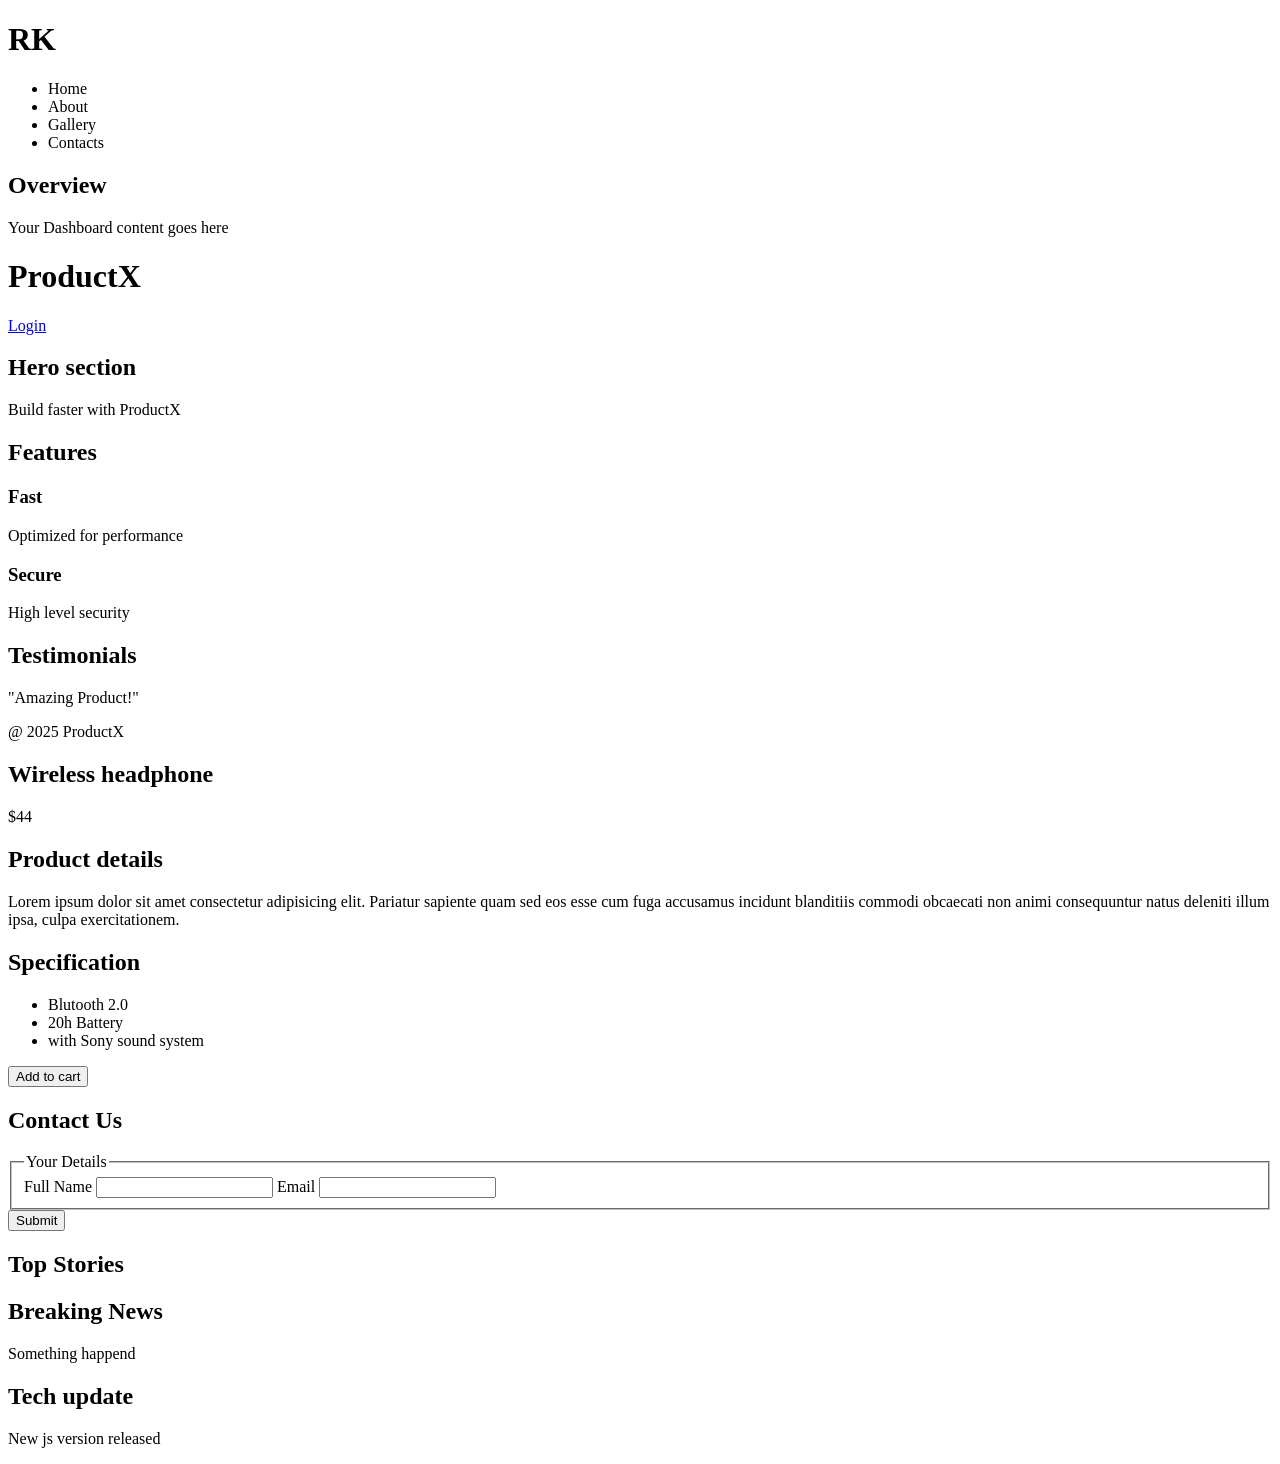
<file: 1. Syntax and semantics/index.html>
<!DOCTYPE html>
<html lang="en">
<head>
    <meta charset="UTF-8">
    <meta name="viewport" content="width=device-width, initial-scale=1.0">
    <title>Document</title>
</head>
<body>
    
    <!-- landing page - for blog, portfolios, saas landing page -->
    <!-- <img src="" alt=""> -->
    <!-- img or heading with h1 for header -->

    <!-- <header>
         <h1>RK</h1>
        <nav>
            <ul>
                <li>Home</li>
                <li>About</li>
                <li>Gallery</li>
                <li>Contacts</li>
            </ul>
        </nav>
    </header>

    <main>
        <h2>About</h2>
        <p>Lorem ipsum dolor sit amet consectetur adipisicing elit. Vero quaerat odio quibusdam sequi aliquam est qui, praesentium cupiditate dolor ipsam non voluptatem quod suscipit temporibus! Ipsa ab illum sint nostrum.</p>
    </main>

    <footer>
        <p>@ 2025 my portfolio website</p>
    </footer> -->

    <!-- Blog page structure - use case (medium, dev.to, presonal blog) -->
     <!-- article = standalone content
     Each blog post = one article -->

    <!-- <main>
        <article>
            <header>
                <h1>
                    Understanding html semantics
                </h1>
                <p>Published on <time datetime="2025-01-01">Jan 1, 2025</time></p>
            </header>
            <section>
                 <h2>
                    What is semantics? Why to take care of it when writing html
                 </h2>
                 <p>Semantics means meaning, the statement/code that you have written it should have some meaning. It should have a clear purpose.</p>
            </section>
            <section>
                <h2>Why it matters?</h2>
                <p>Accessablity, maintainablity, SEO</p>
            </section>

            <footer>
                <p>Written by rishav</p>
            </footer>

        </article>
    </main> -->

    <!-- sidebar layouts - Admin panel, documentation -->
     <!-- aside → secondary content
     main → primary content -->

     <header>
        <h1>RK</h1>
     </header>
     <div class="layout">
         <aside>
            <nav>
                <ul>
                    <li>Home</li>
                    <li>About</li>
                    <li>Gallery</li>
                    <li>Contacts</li>
                </ul>
            </nav>
         </aside>

         <main>
            <section>
                 <h2>Overview</h2>
                 <p>Your Dashboard content goes here</p>
            </section>
         </main>
     </div>

     <!-- 4️⃣ Landing Page Structure
     Use case: Product / SaaS / Startup websites -->

     <header>
        <h1>ProductX</h1>
        <a href="#">Login</a>
     </header>

     <main>
        <section>
            <h2>Hero section</h2>
            <p>Build faster with ProductX</p>
        </section>

        <section>
            <h2>Features</h2>
            <article>
                <h3>Fast</h3>
                <p>Optimized for performance</p>
            </article>

            <article>
                <h3>Secure</h3>
                <p>High level security</p>
            </article>
        </section>

        <section>
            <h2>Testimonials</h2>
            <blackquote>"Amazing Product!"</blackquote>
        </section>

        <footer>
            <p>@ 2025 ProductX</p>
        </footer>
     </main>

     <!-- E-Commerce Product Page -->
      <main>
        <article>
            <header>
                <h1>Wireless headphone</h1>
                <p>$44</p>
            </header>

            <section>
                <h2>Product details</h2>
                <p>Lorem ipsum dolor sit amet consectetur adipisicing elit. Pariatur sapiente quam sed eos esse cum fuga accusamus incidunt blanditiis commodi obcaecati non animi consequuntur natus deleniti illum ipsa, culpa exercitationem.</p>
            </section>

            <section>
                <h2>Specification</h2>
                <ul>
                    <li>Blutooth 2.0</li>
                    <li>20h Battery</li>
                    <li>with Sony sound system</li>
                </ul>
            </section>

            <footer>
                <button>
                    Add to cart
                </button>
            </footer>
        </article>
      </main>

      <!-- 6️⃣ Accessible Form Page

      Use case: Login, Signup, Contact -->
      <!-- ✅ Accessibility wins
      label + for
      fieldset + legend -->

      <main>
        <section>
            <h1>Contact Us</h1>
            <form>
                <fieldset>
                    <legend>Your Details</legend>

                    <label for="full_name">Full Name</label>
                    <input id="full_name" type="text" required />

                    <lable for="email">Email</lable>
                    <input id="email" type="email" required />
                </fieldset>

                <button type="submit">Submit</button>
            </form>
        </section>
      </main>

      <!-- 7️⃣ News / Magazine Layout -->
      <main>
        <section>
            <h1>Top Stories</h1>

            <article>
                <h2>Breaking News</h2>
                <p>Something happend</p>
            </article>
            <article>
                <h2>Tech update</h2>
                <p>New js version released</p>
            </article>
        </section>
      </main>
     


</body>
</html>
</file>
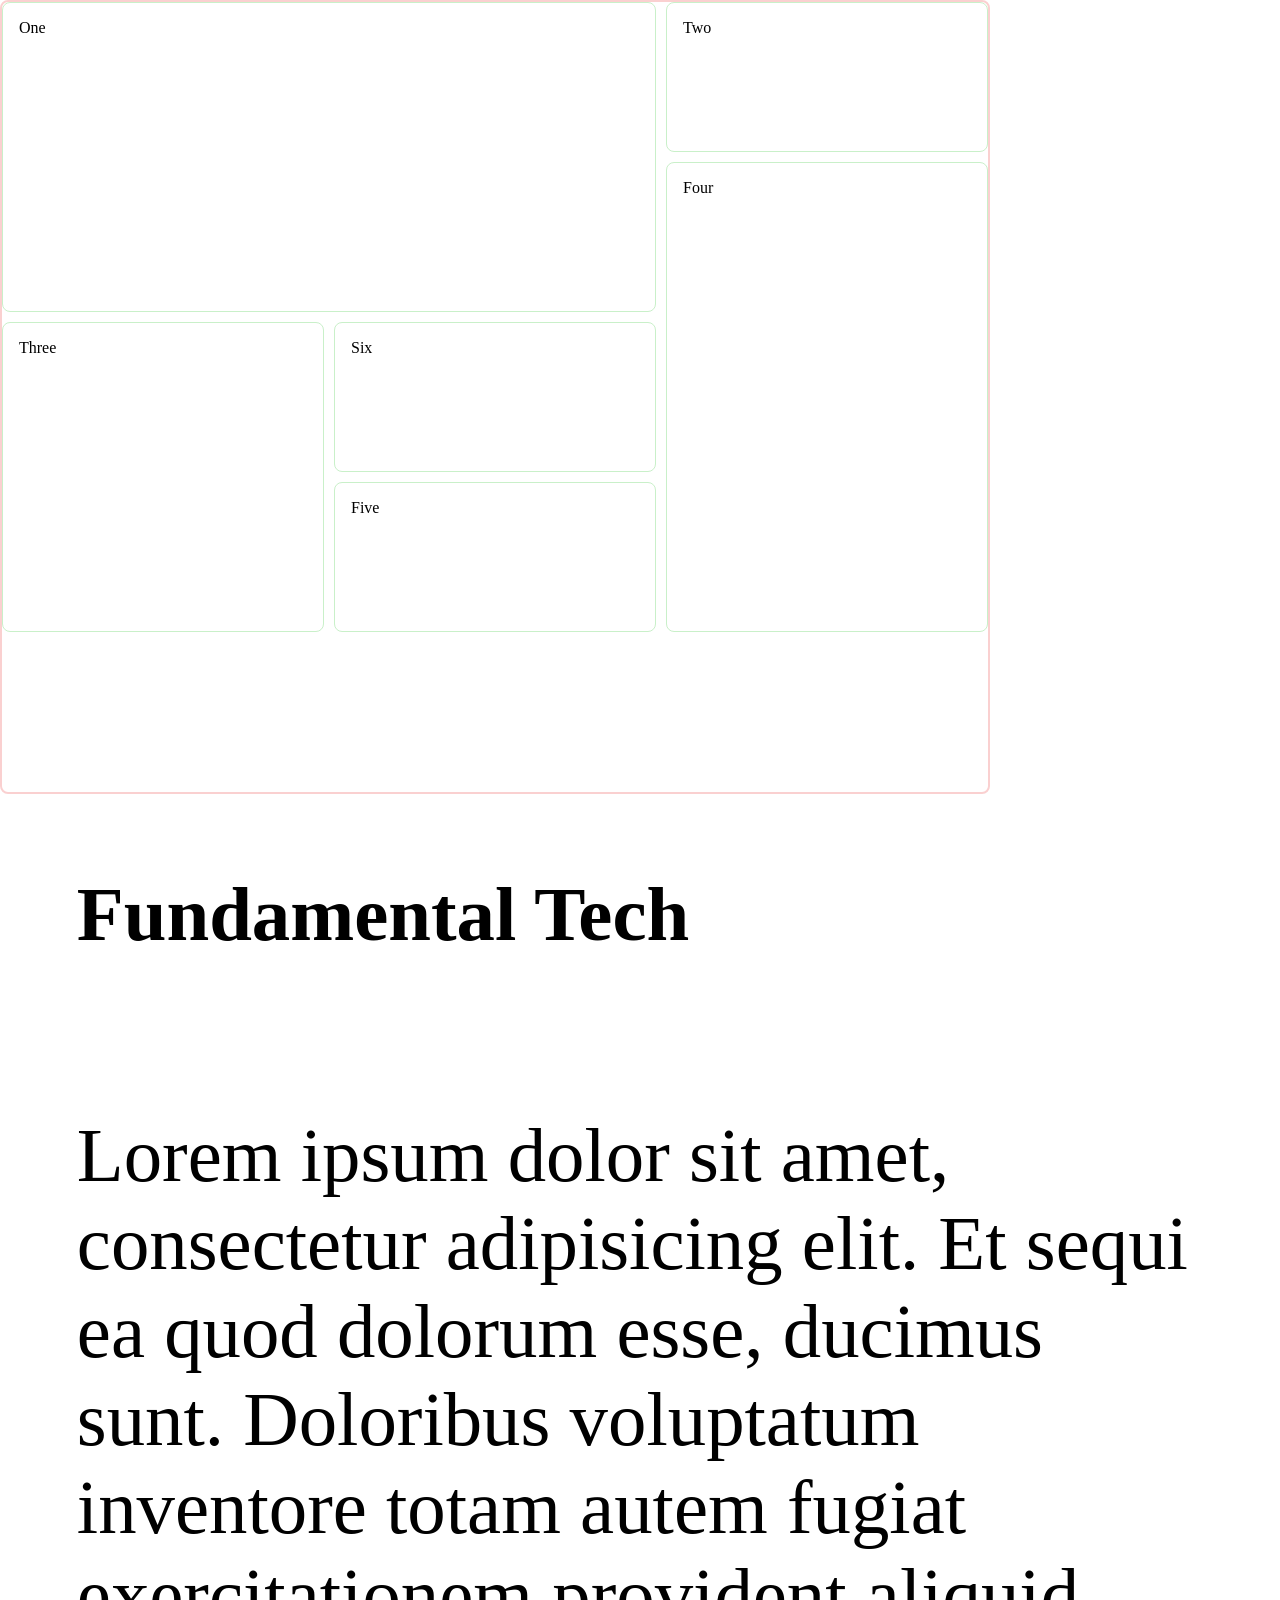
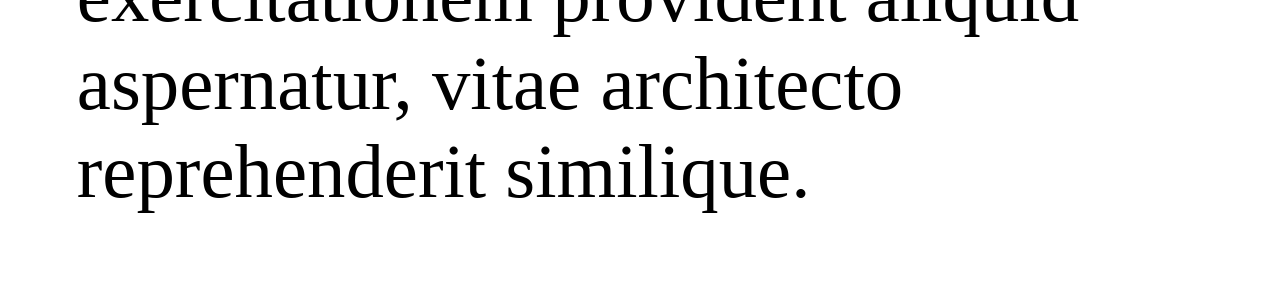
<file: 2. CSS Fundamentals/index.html>
<!DOCTYPE html>
<html lang="en">
  <head>
    <meta charset="utf-8" />
    <meta name="viewport" content="width=device-width, initial-scale=1.0" />
    <title>Css Fundamentals</title>
    <link rel="stylesheet" href="style.css" />
  </head>

  <body>
    <div class="wrapper">
      <div class="one">One</div>
      <div class="two">Two</div>
      <div class="three">Three</div>
      <div class="four">Four</div>
      <div class="five">Five</div>
      <div class="six">Six</div>
    </div>

    <div>
        <h1>Fundamental Tech</h1>
        <p>Lorem ipsum dolor sit amet, consectetur adipisicing elit. Et sequi ea quod dolorum esse, ducimus sunt. Doloribus voluptatum inventore totam autem fugiat exercitationem provident aliquid aspernatur, vitae architecto reprehenderit similique.</p>
    </div>
  </body>
</html>
</file>
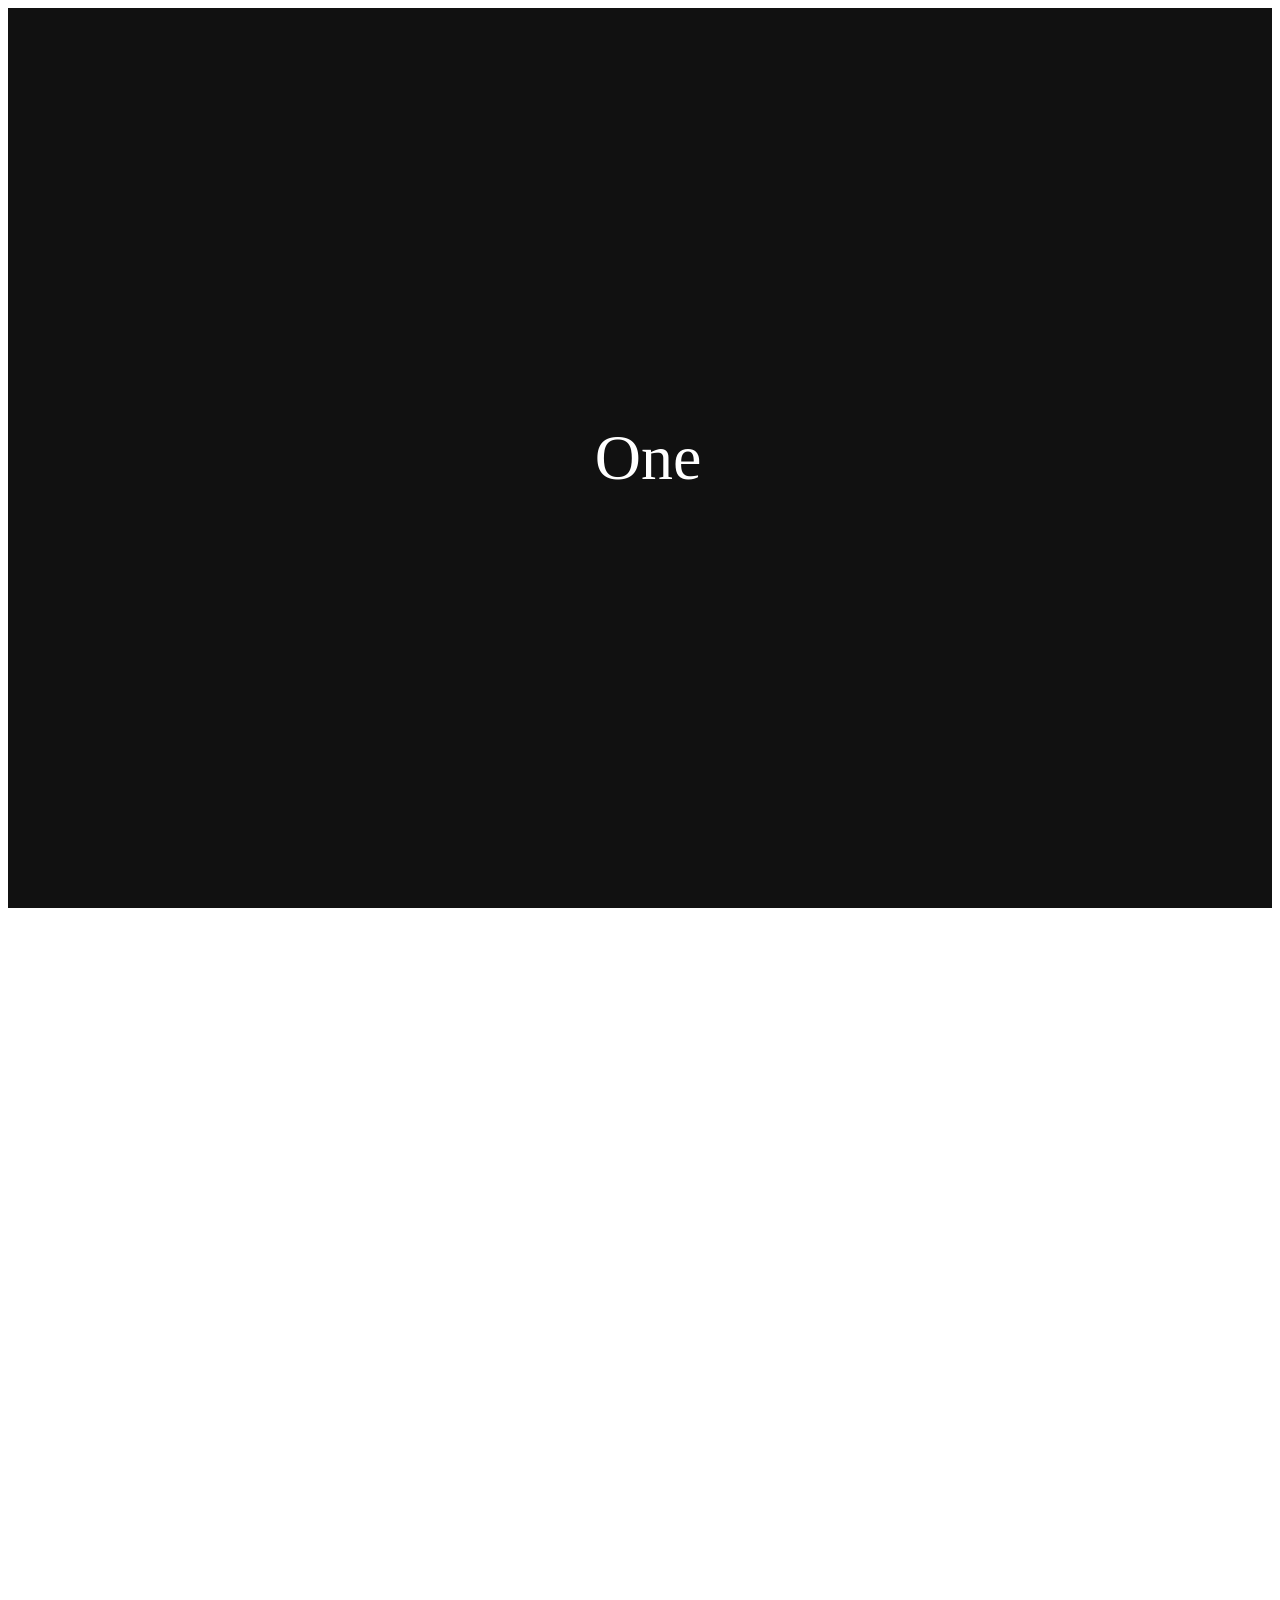
<file: 3. Javascript fundamentals on animation/index.html>
<!DOCTYPE html>
<html lang="en">
<head>
    <meta charset="UTF-8">
    <meta name="viewport" content="width=device-width, initial-scale=1.0">
    <title>Document</title>
    <script src="./index.js" type="module"></script>
</head>
<style>
    /* 1. animation css */
    /* body {
        display:flex;
        flex-direction: row;
    }

     /* 2 animation with INject observer */
    /* body {
  margin: 0;
  min-height: 200vh;
  font-family: sans-serif;
}

.section {
  min-height: 100vh;
  padding: 10vw;
}

.reveal {
  opacity: 0;
  transform: translateY(80px);
  transition: opacity 0.6s ease, transform 0.6s ease;
}

.reveal.active {
  opacity: 1;
  transform: translateY(0);
} */

/* styles for parellex effect */

/* body {
  margin: 0;
  font-family: sans-serif;
}

.spacer {
  height: 120vh;
}

.parallax {
  position: relative;
  height: 100vh;
  overflow: hidden;
  background: black;
}

.parallax-bg {
  position: absolute;
  inset: -20%;
  background-image: url("https://picsum.photos/1600/900");
  background-size: cover;
  background-position: center;
  will-change: transform;
}

.parallax-content {
  position: relative;
  z-index: 2;
  color: white;
  padding: 10vw;
  font-size: 3rem;
} */

.horizontal {
  height: 400vh;
  position: relative;
}

.horizontal-sticky {
  position: sticky;
  top: 0;
  height: 100vh;
  overflow: hidden; /* critical */
}

.horizontal-inner {
  display: flex;
  height: 100vh;
  will-change: transform;
}

.panel {
  min-width: 100vw;
  height: 100vh;
  display: flex;
  align-items: center;
  justify-content: center;
  font-size: 4rem;
  background: #111;
  color: white;
}








</style>
<body>

    <!-- 1. this is for the animating the text from left to right -->
    <!-- <p id="para">How the josh</p> -->


    <!-- 2 animation with INject observer -->

<!-- <section class="section reveal">
  <h2>Our Work</h2>
  <p>
    We create immersive digital experiences that blend design and motion.
  </p>
</section>

<section class="section reveal">
  <h2>Our Process</h2>
  <p>
    Motion-first thinking, performance-focused execution.
  </p>
</section> -->


<!-- 3. animation with parellex effect      -->
<!-- <div class="spacer"></div>

<section class="parallax">
  <div class="parallax-bg"></div>

  <div class="parallax-content">
    <h2>Immersive Experiences</h2>
    <p>Scroll to see parallax motion</p>
  </div>
</section>

<div class="spacer"></div> -->

<!-- 4. animation with vertical scroll moves page horizentally -->
<section class="horizontal">
  <div class="horizontal-sticky">
    <div class="horizontal-inner">
      <div class="panel">One</div>
      <div class="panel">Two</div>
      <div class="panel">Three</div>
      <div class="panel">Four</div>
    </div>
  </div>
</section>


<!-- Read how browsers render pages -->
 <!-- https://developer.mozilla.org/en-US/docs/Web/Performance/Guides/How_browsers_work -->



    


</body>
</html>
</file>
<file: 2. CSS Fundamentals/style.css>
:root {
  --bg: #0f0f0f;
  --text: #f5f5f5;
  --space-lg: clamp(2rem, 6vw, 6rem);
}


* {
    margin: 0;
    padding: 0;
    box-sizing: border-box;
}

body {
    /* display: flex;
    justify-content: center;
    align-items: center;
    flex */
}

.wrapper {
    max-width: 990px;
    border:2px solid rgb(250, 208, 208);
    display: grid;
    grid-template-columns:repeat(auto-fit, minmax(300px, 1fr));
    grid-template-rows: repeat(5, minmax(150px, auto));
    gap:10px;
    border-radius: 8px;
}

.wrapper div {
    border:1px solid rgb(201, 240, 201);
    border-radius: 8px;
    padding: 1em;
}

.one {
    grid-column: 1/3;
    grid-row:1/3;
}

.two {
    grid-column: 3/4;
    grid-row: 1/2;

}

.three {
    grid-column: 1;
    grid-row:3/5;
}
.four {
    grid-column: 3;
    grid-row:2/5;
}
.five {
   grid-column: 2/3;
   grid-row:4
}
.six {
   grid-column: 2/3;
   grid-row:3/4
}

h1, p {
   /* color: var(--text); */
   padding: var(--space-lg);
   font-size: clamp(2rem, 6vw, 6rem);
}
</file>
